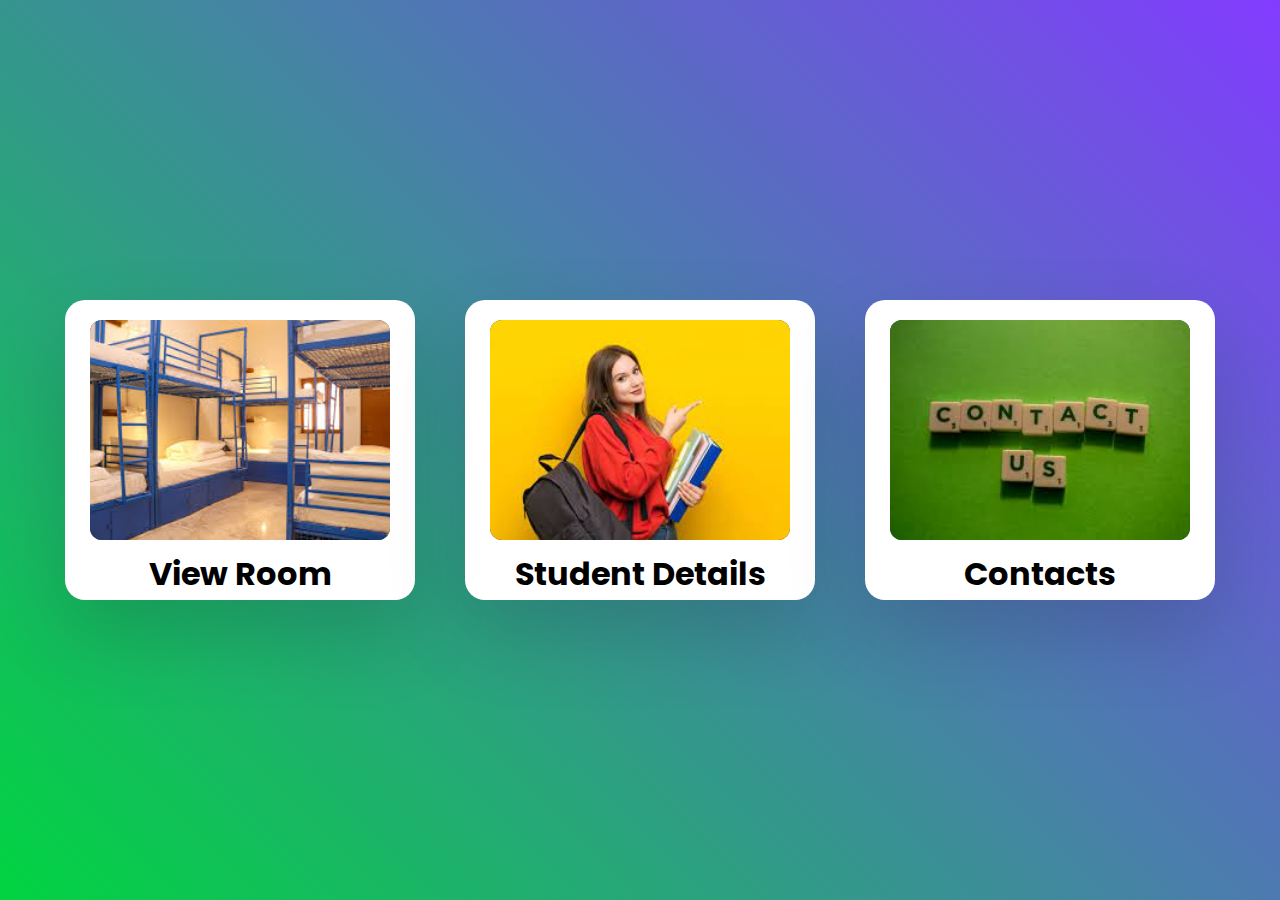
<file: admin_view01.html>
<html lang="en">
<head>
    <meta charset="UTF-8">
    <meta http-equiv="X-UA-Compatible" content="IE=edge">
    <meta name="viewport" content="width=device-width, initial-scale=1.0">
    <link rel="stylesheet" href="adm.css">
    <link href='https://fonts.googleapis.com/css?family=Poppins' rel='stylesheet'>
<style>
body {
    font-family: 'Poppins';
}                              
</style>                                                        
</head>
<body>
    <div class="container">
        <div class="card" style="---clr:#009688;">
            <div class="imgbr">
                <img src="room.jpeg" alt="">
            </div>
            <div class="content">
                <h1>View Room</h1>
                <p>View vacant and occupied rooms here</p>
                    <a href="floor.html">See more</a>
            </div>
        </div>
        
    


    
        <div class="card" style="---clr:#890096;">
            <div class="imgbr">
                <img src="student.jpeg" alt="">
            </div>
            <div class="content"><h1>Student Details</h1>
                <p>All Student  details here </p>
                    <a href="#">See</a>
                </div>
        </div>
    

    

    
        <div class="card" style="---clr:#320096;">
            <div class="imgbr">
                <img src="us.jpeg" alt="">
            </div>
            <div class="content">
                <h1>Contacts</h1>
                <p>All contacts here</p>
                    <a href="#">See</a>
            </div>
        </div>
    </div>
    
</body>
</html>
</file>
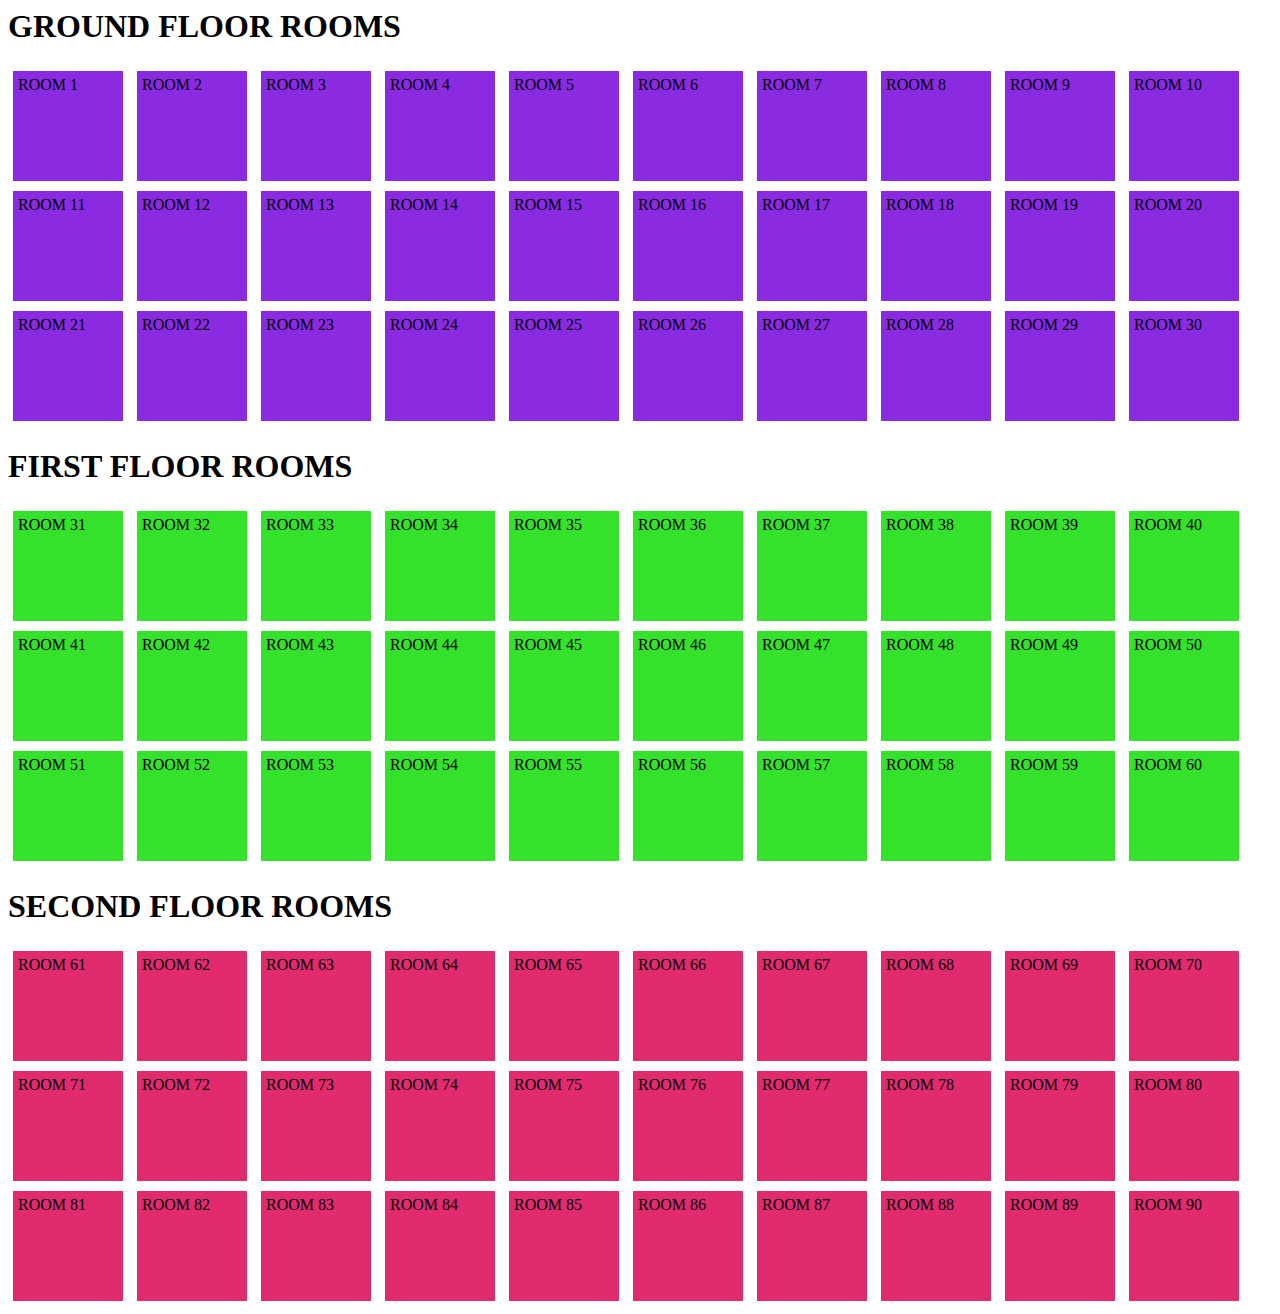
<file: floor.html>
<html lang="en">
<head>
    <meta charset="UTF-8">
    <meta http-equiv="X-UA-Compatible" content="IE=edge">
    
    <meta name="viewport" content="width=device-width, initial-scale=1.0">
    <title>hostel structure</title>
    <style>
        .str{
            display:flex;
            

        }
        .room{
            background-color: blueviolet;
            color: black;
            padding:5px;
            margin:5px;
            display:inline-block;
            width:100px;
            height:100px;
            

        }
        .room2{
            background-color: rgb(52, 226, 43);
            color: black;
            padding:5px;
            margin:5px;
            display:inline-block;
            width:100px;
            height:100px;
            

        }

        .room3{
            background-color: rgb(226, 43, 110);
            color: black;
            padding:5px;
            margin:5px;
            display:inline-block;
            width:100px;
            height:100px;
            

        }
    </style>
</head>
<body>
    <h1>GROUND FLOOR ROOMS </h1>
    <div class="str1">
        
        <div class="room">ROOM 1</div>
        <div class="room">ROOM 2</div>
        <div class="room">ROOM 3</div>
        <div class="room">ROOM 4</div>
        <div class="room">ROOM 5</div>
        <div class="room">ROOM 6</div>
        <div class="room">ROOM 7</div>
        <div class="room">ROOM 8</div>
        <div class="room">ROOM 9</div>
        <div class="room">ROOM 10</div>

    </div>
    <div class="str1">
        <div class="room">ROOM 11</div>
        <div class="room">ROOM 12</div>
        <div class="room">ROOM 13</div>
        <div class="room">ROOM 14</div>
        <div class="room">ROOM 15</div>
        <div class="room">ROOM 16</div>
        <div class="room">ROOM 17</div>
        <div class="room">ROOM 18</div>
        <div class="room">ROOM 19</div>
        <div class="room">ROOM 20</div>
    </div>
    <div class="str1">
        <div class="room">ROOM 21</div>
        <div class="room">ROOM 22</div>
        <div class="room">ROOM 23</div>
        <div class="room">ROOM 24</div>
        <div class="room">ROOM 25</div>
        <div class="room">ROOM 26</div>
        <div class="room">ROOM 27</div>
        <div class="room">ROOM 28</div>
        <div class="room">ROOM 29</div>
        <div class="room">ROOM 30</div>
    </div>


    <h1>FIRST FLOOR ROOMS</h1>
    <div class="str2">
        <div class="room2">ROOM 31</div>
        <div class="room2">ROOM 32</div>
        <div class="room2">ROOM 33</div>
        <div class="room2">ROOM 34</div>
        <div class="room2">ROOM 35</div>
        <div class="room2">ROOM 36</div>
        <div class="room2">ROOM 37</div>
        <div class="room2">ROOM 38</div>
        <div class="room2">ROOM 39</div>
        <div class="room2">ROOM 40</div>


    </div>
    <div class="str2">
        <div class="room2">ROOM 41</div>
        <div class="room2">ROOM 42</div>
        <div class="room2">ROOM 43</div>
        <div class="room2">ROOM 44</div>
        <div class="room2">ROOM 45</div>
        <div class="room2">ROOM 46</div>
        <div class="room2">ROOM 47</div>
        <div class="room2">ROOM 48</div>
        <div class="room2">ROOM 49</div>
        <div class="room2">ROOM 50</div>

    </div>
    <div class="str2">
        <div class="room2">ROOM 51</div>
        <div class="room2">ROOM 52</div>
        <div class="room2">ROOM 53</div>
        <div class="room2">ROOM 54</div>
        <div class="room2">ROOM 55</div>
        <div class="room2">ROOM 56</div>
        <div class="room2">ROOM 57</div>
        <div class="room2">ROOM 58</div>
        <div class="room2">ROOM 59</div>
        <div class="room2">ROOM 60</div>

    </div>

    <h1>SECOND FLOOR ROOMS</h1>
    <div class="str3">
        <div class="room3">ROOM 61</div>
        <div class="room3">ROOM 62</div>
        <div class="room3">ROOM 63</div>
        <div class="room3">ROOM 64</div>
        <div class="room3">ROOM 65</div>
        <div class="room3">ROOM 66</div>
        <div class="room3">ROOM 67</div>
        <div class="room3">ROOM 68</div>
        <div class="room3">ROOM 69</div>
        <div class="room3">ROOM 70</div>

    </div>
    <div class="str3">
        <div class="room3">ROOM 71</div>
        <div class="room3">ROOM 72</div>
        <div class="room3">ROOM 73</div>
        <div class="room3">ROOM 74</div>
        <div class="room3">ROOM 75</div>
        <div class="room3">ROOM 76</div>
        <div class="room3">ROOM 77</div>
        <div class="room3">ROOM 78</div>
        <div class="room3">ROOM 79</div>
        <div class="room3">ROOM 80</div>

    </div>
    <div class="str3">
        <div class="room3">ROOM 81</div>
        <div class="room3">ROOM 82</div>
        <div class="room3">ROOM 83</div>
        <div class="room3">ROOM 84</div>
        <div class="room3">ROOM 85</div>
        <div class="room3">ROOM 86</div>
        <div class="room3">ROOM 87</div>
        <div class="room3">ROOM 88</div>
        <div class="room3">ROOM 89</div>
        <div class="room3">ROOM 90</div>

    </div>
    
    
        
        
    
    
</body>
</html>
</file>
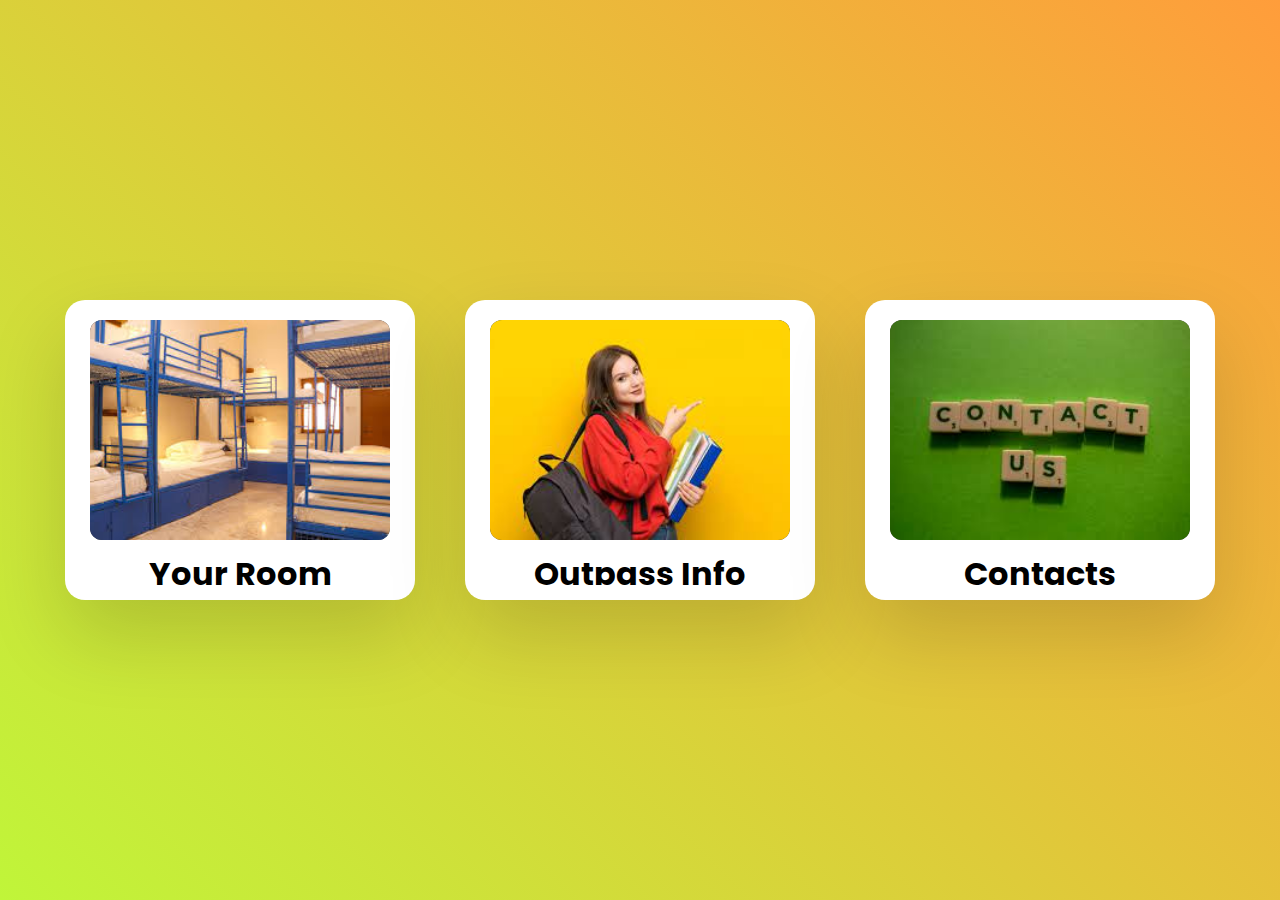
<file: stu_view.html>
<html lang="en">
<head>
    <meta charset="UTF-8">
    <meta http-equiv="X-UA-Compatible" content="IE=edge">
    <meta name="viewport" content="width=device-width, initial-scale=1.0">
    <link rel="stylesheet" href="std_style.css">
    <link href='https://fonts.googleapis.com/css?family=Poppins' rel='stylesheet'>
<style>
body {
    font-family: 'Poppins';
}                              
</style>                                                        
</head>
<body>
    <div class="container">
        <div class="card" style="---clr:#009688;">
            <div class="imgbr">
                <img src="room.jpeg" alt="">
            </div>
            <div class="content">
                <h1> Your Room</h1>
                <p>Your room and room needs</p>
                    <a href="#">See more</a>
            </div>
        </div>
        
    


    
        <div class="card" style="---clr:#890096;">
            <div class="imgbr">
                <img src="student.jpeg" alt="">
            </div>
            <div class="content"><h1>Outpass Info</h1>
                <p>All outpass details here </p>
                    <a href="#">See</a>
                </div>
        </div>
    

    

    
        <div class="card" style="---clr:#320096;">
            <div class="imgbr">
                <img src="us.jpeg" alt="">
            </div>
            <div class="content">
                <h1>Contacts</h1>
                <p>All contacts here</p>
                    <a href="#">See</a>
            </div>
        </div>
    </div>
    
</body>
</html>
</file>
<file: adm.css>
/*#import url('https://fonts.googleapis.com/css?
family=Poppins:100,200,300,400,500,600,700,800,900');*/

*
{
    font-family: 'Poppins', sans-serif;
    margin:0px;
    padding:0px;
    box-sizing:border-box;

}

body{
    display:flex;
    justify-content:center;
    align-items: center;
    min-height:100vh;
    background:linear-gradient(45deg,#00d440,#833bff);


}

.container{
    position:relative;
    display:flex;
    justify-content: center;
    align-items:center;
    flex-wrap: wrap;
    gap:100px 50px;
    padding:100px 50px;


}

.container .card{
    position:relative;
    width:350px;
    display:flex;
    justify-content:center;
    align-items:flex-start;

    height:300px;
    background: #fff;
    border-radius: 20px;
    box-shadow:0 35px 80px rgba(0,0,0,0.15);
    transition:0.5s;


}

.container .card:hover{
    height:400px;

}

.container .card .imgbr{
    position:absolute;
    width:300px;
    height:220px;
    background:#333;
    top:20px;
    border-radius:12px;
    transition:0.5s;
    overflow:hidden;

}

.container .card:hover .imgbr{
    top:-100px;
    scale:0.75;
    box-shadow: 0 15px 45px rgba(0,0,0,0.2);


    
}

.container .card .imgbr img{
    position:absolute;
    top:0;
    left:0;
    width:100%;
    height:100%;
    object-fit:cover;

}

.container .card .content{
    position:absolute;
    top:250px;
    width:100%;
    padding:0 30px;
    text-align:center;
    height:35px;
    transition: 0.5s;
    overflow:hidden;
    object-fit:cover;



}

.container .card:hover .content{
    top:150px;
    height:250px;

}


.container.card .content h1{
    font-size:1.5em;
    font-weight:700;
    color:var(---clr);


}

.container.card .content p{
    colo:#333;
    font-size:1.05em;

}
</file>
<file: std_style.css>
/*#import url('https://fonts.googleapis.com/css?
family=Poppins:100,200,300,400,500,600,700,800,900');*/

*
{
    font-family: 'Poppins', sans-serif;
    margin:0px;
    padding:0px;
    box-sizing:border-box;

}

body{
    display:flex;
    justify-content:center;
    align-items: center;
    min-height:100vh;
    background:linear-gradient(45deg,#c0f539,#ff9d3b);


}

.container{
    position:relative;
    display:flex;
    justify-content: center;
    align-items:center;
    flex-wrap: wrap;
    gap:100px 50px;
    padding:100px 50px;


}

.container .card{
    position:relative;
    width:350px;
    display:flex;
    justify-content:center;
    align-items:flex-start;

    height:300px;
    background: #fff;
    border-radius: 20px;
    box-shadow:0 35px 80px rgba(0,0,0,0.15);
    transition:0.5s;


}

.container .card:hover{
    height:400px;

}

.container .card .imgbr{
    position:absolute;
    width:300px;
    height:220px;
    background:#333;
    top:20px;
    border-radius:12px;
    transition:0.5s;
    overflow:hidden;

}

.container .card:hover .imgbr{
    top:-100px;
    scale:0.75;
    box-shadow: 0 15px 45px rgba(0,0,0,0.2);


    
}

.container .card .imgbr img{
    position:absolute;
    top:0;
    left:0;
    width:100%;
    height:100%;
    object-fit:cover;

}

.container .card .content{
    position:absolute;
    top:250px;
    width:100%;
    padding:0 30px;
    text-align:center;
    height:35px;
    transition: 0.5s;
    overflow:hidden;
    object-fit:cover;



}

.container .card:hover .content{
    top:150px;
    height:250px;

}


.container.card .content h1{
    font-size:1.5em;
    font-weight:700;
    color:var(---clr);


}

.container.card .content p{
    colo:#333;
    font-size:1.05em;

}
</file>
